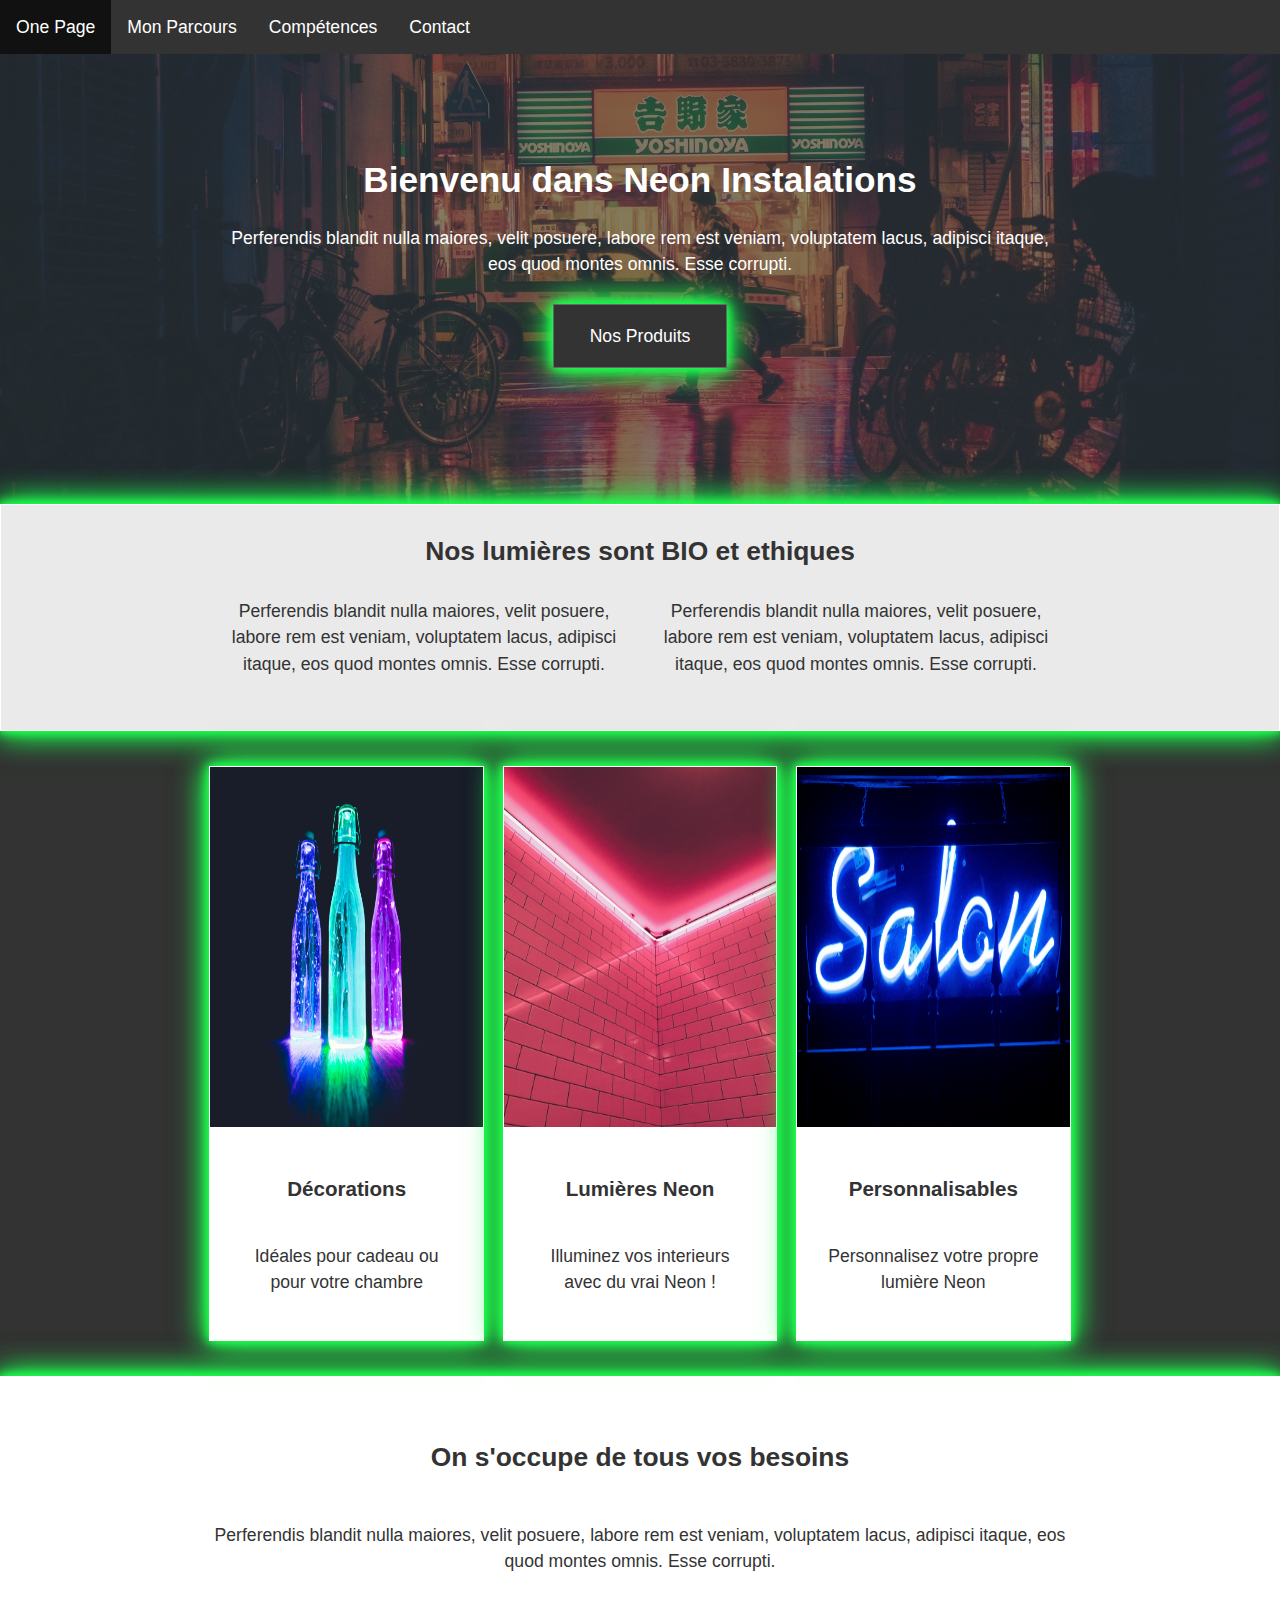
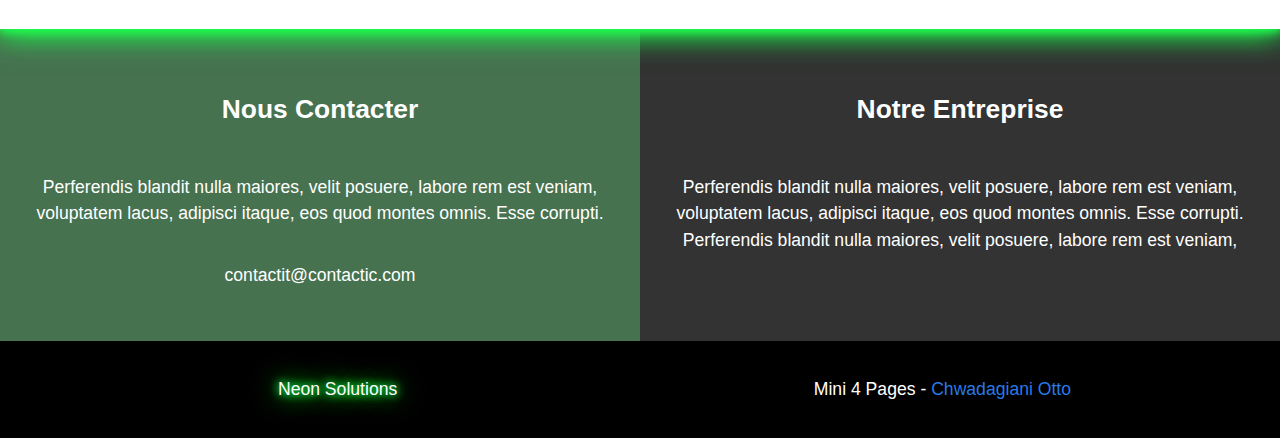
<file: Mini4pages/index.html>
<!DOCTYPE html>
<html>
<head>
    <title>Otto CHWADAGIANI - One Page</title>
    <meta charset="utf-8">
    <meta http-equiv="X-UA-Compatible" content="IE=edge">
    <meta name="viewport" content="height=device-height, width=device-width, initial-scale=1">
    <link rel="stylesheet" href="assets/style.css">
</head>
<body>
    <!--Header Showcase-->
    <nav>
        <ul>
            <li><a href="index.html">One Page</a></li>
            <li><a href="page2.html">Mon Parcours</a></li>
            <li><a href="page3.html">Compétences</a></li>
            <li><a href="contact.html">Contact</a></li>
        </ul>
    </nav>
    <header id="showcase" class="grid">
        <div class="bg-image"></div>
        <div class="content-wrap">
            <h1>Bienvenu dans Neon Instalations</h1>
            <p>Perferendis blandit nulla maiores, velit posuere, labore rem est veniam,
            voluptatem lacus, adipisci itaque, eos quod montes omnis. Esse corrupti.</p>
            <a href="#section-b" class="btn">Nos Produits</a>
        </div>
    </header>
    <!--Main Area-->
    <main id="main">
        <!--Section-A-->
        <section id="section-a" class="grid">
            <div class="content-wrap">
                <h2 class="content-title">Nos lumières sont BIO et ethiques</h2>
                <div class="content-text">
                    <p>
                    Perferendis blandit nulla maiores, velit posuere, labore rem est veniam,
                    voluptatem lacus, adipisci itaque, eos quod montes omnis. Esse corrupti.
                    Perferendis blandit nulla maiores, velit posuere, labore rem est veniam,
                    voluptatem lacus, adipisci itaque, eos quod montes omnis. Esse corrupti.
                    </p>
                </div>
            </div>
        </section>
        <!--Section-B-->
        <section id="section-b" class="grid">
            <ul>
                <li>
                    <div class="card">
                        <img src="images/bootles.jpg" alt="decorations"/>
                        <div class="card-content">
                            <h3 class="card-title">Décorations</h3>
                            <p>Idéales pour cadeau ou pour votre chambre</p>
                        </div>
                    </div>
                </li>
                <li>
                    <div class="card">
                        <img src="images/pink.jpg" alt="lumière rose"/>
                        <div class="card-content">
                            <h3 class="card-title">Lumières Neon</h3>
                            <p>Illuminez vos interieurs avec du vrai Neon !</p>
                        </div>
                    </div>
                </li>
                <li>
                    <div class="card">
                        <img src="images/blue.jpg" alt="blonde"/>
                        <div class="card-content">
                            <h3 class="card-title">Personnalisables</h3>
                            <p>Personnalisez votre propre lumière Neon</p>
                        </div>
                    </div>
                </li>
            </ul>
        </section>
        <!--Section-C-->
        <section id="section-c" class="grid">
            <div class="content-wrap">
                <h2 class="content-title">On s'occupe de tous vos besoins</h2>
                <p>Perferendis blandit nulla maiores, velit posuere, labore rem est veniam,
                voluptatem lacus, adipisci itaque, eos quod montes omnis. Esse corrupti.</p>
            </div>
        </section>
        <!--Section-D-->
        <section id="section-d" class="grid">
            <div class="box">
                <h2 class="content-title">Nous Contacter</h2>
                <p>Perferendis blandit nulla maiores, velit posuere, labore rem est veniam,
                voluptatem lacus, adipisci itaque, eos quod montes omnis. Esse corrupti.</p>
                <p>contactit@contactic.com</p>  
            </div>
            <div class="box">
                <h2 class="content-title">Notre Entreprise</h2>
                <p>Perferendis blandit nulla maiores, velit posuere, labore rem est veniam,
                voluptatem lacus, adipisci itaque, eos quod montes omnis. Esse corrupti.
                Perferendis blandit nulla maiores, velit posuere, labore rem est veniam,</p>
            </div>
        </section>
    </main>
    <!--Footer-->
    <footer id="main-footer" class="grid">
        <div class="neon">Neon Solutions</div>
        <div>Mini 4 Pages - <a href="#">Chwadagiani Otto</a></div>
    </footer>
</body>
</html>
</file>
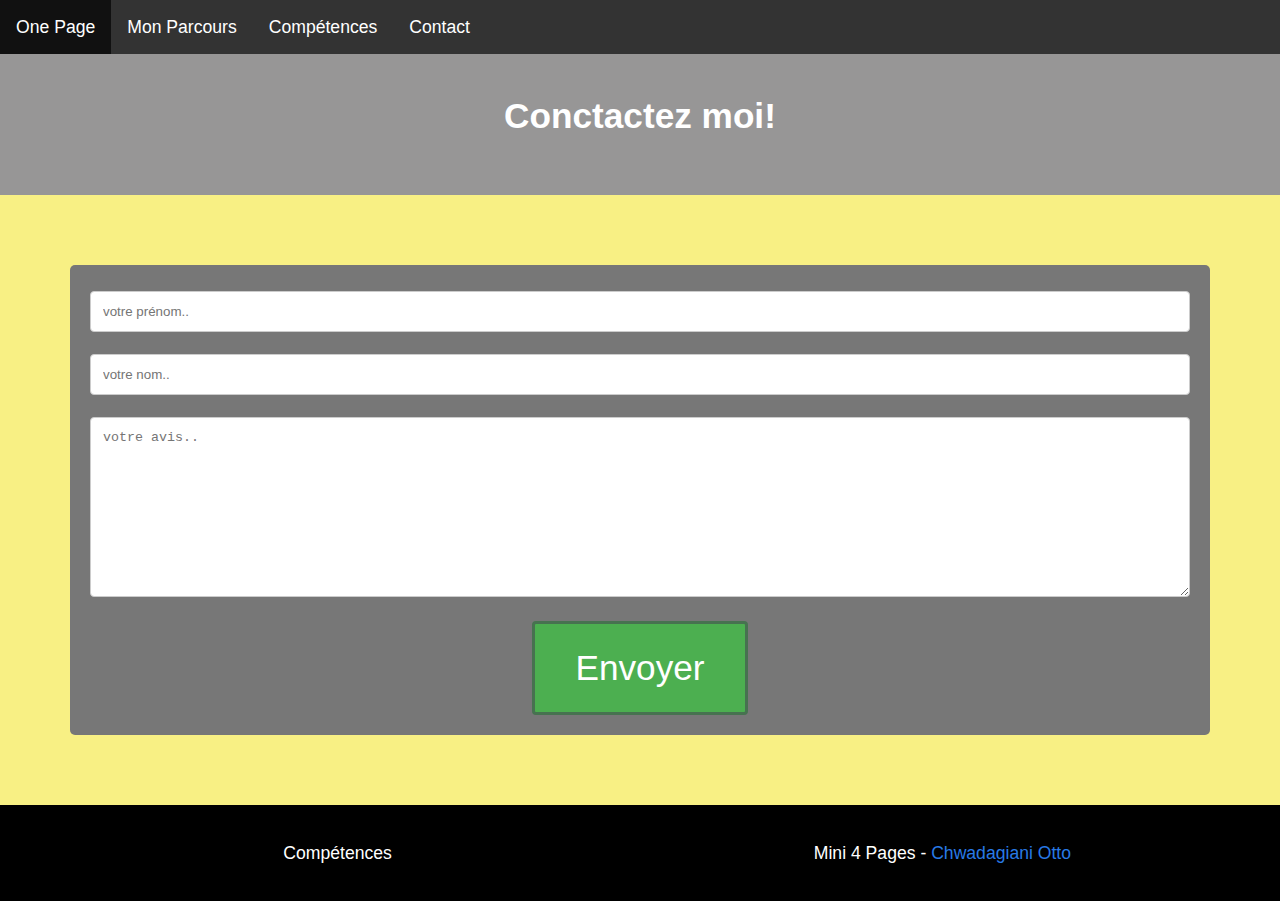
<file: Mini4pages/contact.html>
<!DOCTYPE html>
<html>
<head>
    <title>Otto CHWADAGIANI - Contact</title>
    <meta charset="utf-8">
    <meta http-equiv="X-UA-Compatible" content="IE=edge">
    <meta name="viewport" content="height=device-height, width=device-width, initial-scale=1">
    <link rel="stylesheet" href="assets/style.css">
</head>
<body id="page-contact">
    <!--Menu de n'avigation-->
    <nav>
        <ul>
            <li><a href="index.html">One Page</a></li>
            <li><a href="page2.html">Mon Parcours</a></li>
            <li><a href="page3.html">Compétences</a></li>
            <li><a href="contact.html">Contact</a></li>
        </ul>
    </nav>

    <!--L'entête-->
    <header id="section-a2" class="grid">
        <div class="content-wrap">
            <h1 class="content-title">Conctactez moi! </h1>
        </div>
    </header>
   
    <!--Main Area-->
    <main id="main">
            <div class="container">
                <form action="action_page.php">

                    <label for="fname"></label>
                    <input type="text" id="fname" name="firstname" placeholder="votre prénom..">
                
                    <label for="lname"></label>
                    <input type="text" id="lname" name="lastname" placeholder="votre nom..">
                
                    <label for="subject"></label>
                    <textarea id="subject" name="subject" placeholder="votre avis.." style="height:180px"></textarea>
                
                    <input type="submit" value="Envoyer">
                </form>
            </div>
    </main>

    <!--Footer-->
    <footer id="main-footer" class="grid">
        <div>Compétences</div>
        <div>Mini 4 Pages - <a href="#">Chwadagiani Otto</a></div>
    </footer>
</body>
</html>
</file>
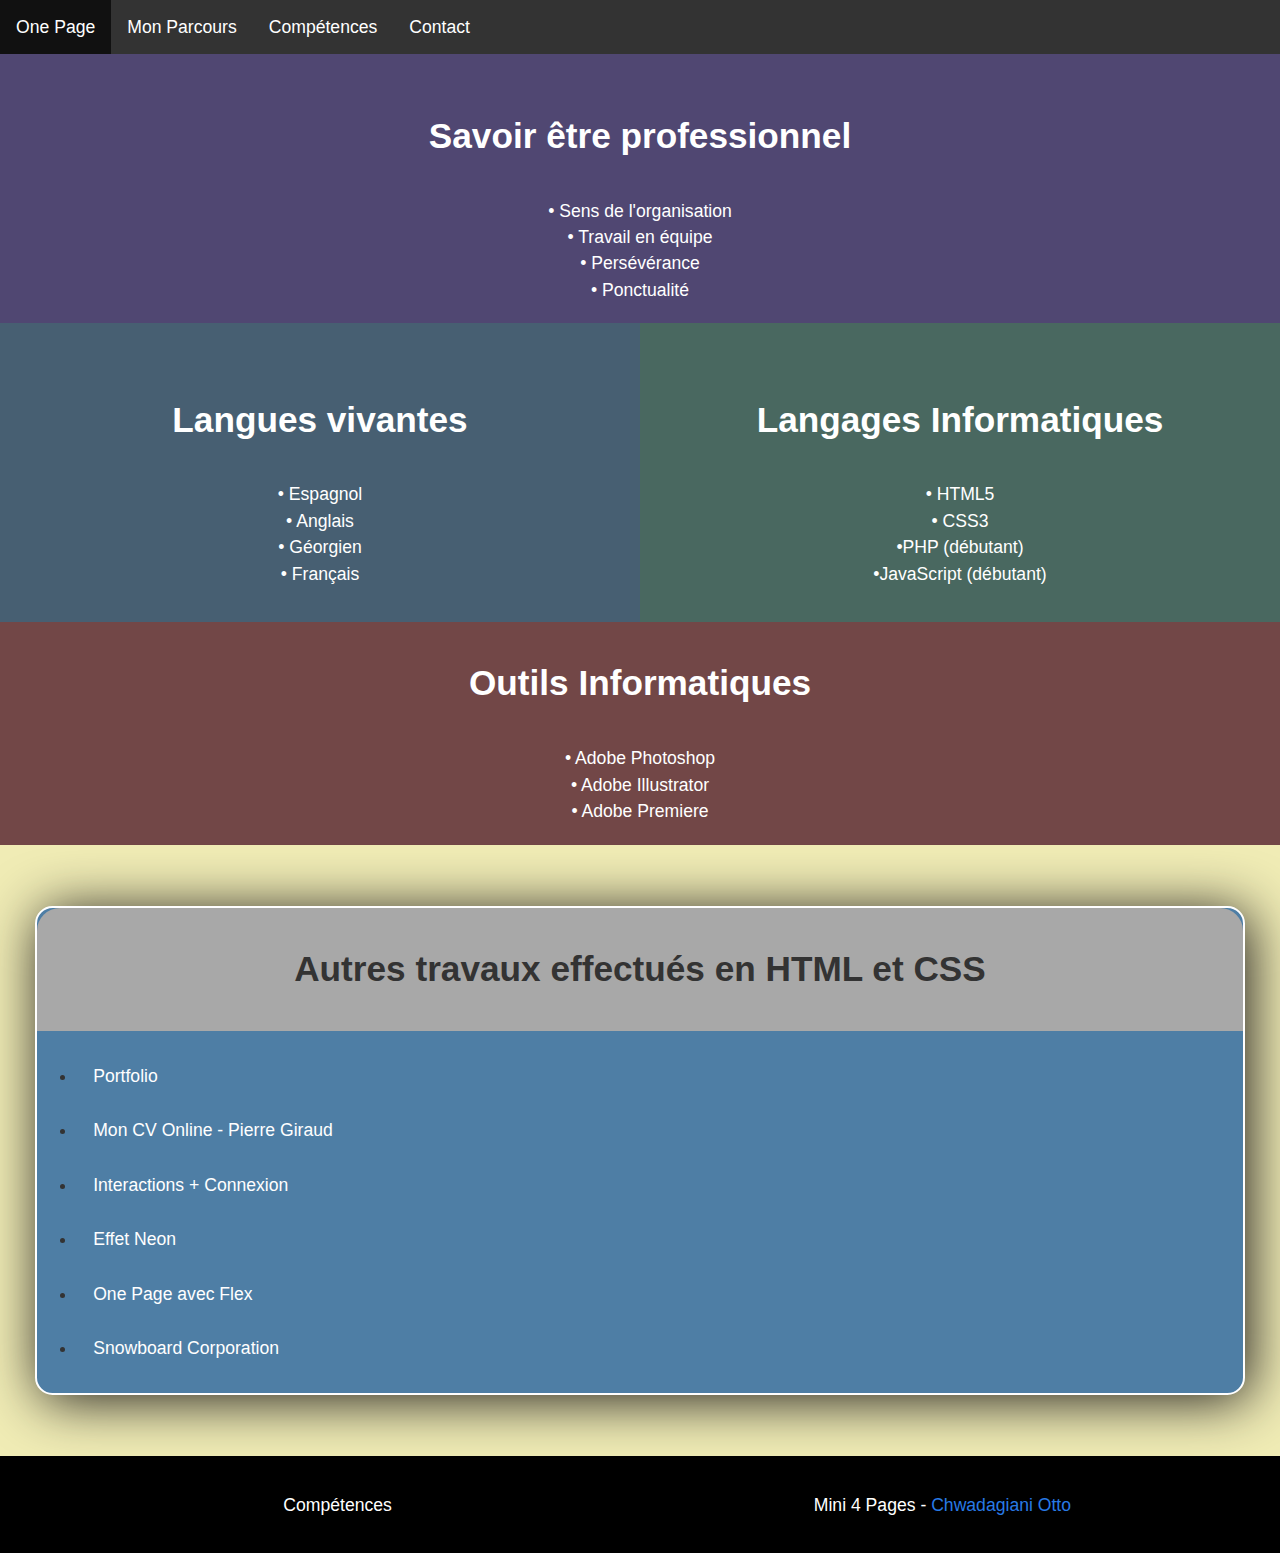
<file: Mini4pages/page3.html>
<!DOCTYPE html>
<html>
<head>
    <title>Otto CHWADAGIANI - CV</title>
    <meta charset="utf-8">
    <meta http-equiv="X-UA-Compatible" content="IE=edge">
    <meta name="viewport" content="height=device-height, width=device-width, initial-scale=1">
    <link rel="stylesheet" href="assets/style.css">
</head>
<body id="page-cv">
    <!--Menu de navigation-->
    <nav>
        <ul>
            <li><a href="index.html">One Page</a></li>
            <li><a href="page2.html">Mon Parcours</a></li>
            <li><a href="page3.html">Compétences</a></li>
            <li><a href="contact.html">Contact</a></li>
        </ul>
    </nav>

    <!--Main Area-->
    <main id="main">
        <section id="section-cv">
            <div class="content-wrap">
                <h1>Savoir être professionnel</h1>
                <ul>
                    <li>• Sens de l'organisation</li>
                    <li>• Travail en équipe</li>
                    <li>• Persévérance</li>
                    <li>• Ponctualité</li>
                </ul>
            </div>
        </section>
        <section id="section-cv" class="grid">
            <div class="box">
                <h1>Langues vivantes</h1>
                <ul>
                    <li>• Espagnol</li>
                    <li>• Anglais</li>
                    <li>• Géorgien</li>
                    <li>• Français</li>
                </ul>
            </div>
            <div class="box">
                <h1>Langages Informatiques</h1>
                <ul>
                    <li>• HTML5</li>
                    <li>• CSS3</li>
                    <li>•PHP (débutant)</li>
                    <li>•JavaScript (débutant)</li>
                </ul>
            </div>
        </section>
        <section id="section-cv2">
            <div class="content-wrap2">
                <h1>Outils Informatiques</h1>
                <ul>
                    <li>• Adobe Photoshop</li>
                    <li>• Adobe Illustrator</li>
                    <li>• Adobe Premiere</li>
                </ul>
            </div>
        </section>
        <section id="section-travaux">
            <div class="travaux">
                <h1>Autres travaux effectués en HTML et CSS</h1>
                <ul>
                    <li><a href="autres_pages/portfolio_orange/index.html">Portfolio</a></li>
                    <li><a href="autres_pages/cv_pg/index.html">Mon CV Online - Pierre Giraud</a></li>
                    <li><a href="autres_pages/interaction_conexion/index.html">Interactions + Connexion</a></li>
                    <li><a href="autres_pages/neon/neon.html">Effet Neon</a></li>
                    <li><a href="autres_pages/lab_template/flex.html">One Page avec Flex</a></li>
                    <li><a href="autres_pages/snowboard/index.html">Snowboard Corporation</a></li>
                </ul>
            </div>
        </section>
    </main>


    <!--Footer-->
    <footer id="main-footer" class="grid">
        <div>Compétences</div>
        <div>Mini 4 Pages - <a href="#">Chwadagiani Otto</a></div>
    </footer>
</body>
</html>
</file>
<file: Mini4pages/assets/style.css>
/*  1) Style de base
===================================================================================================================
*/

body{
    margin: 0;
    font-family: Arial, Helvetica, sans-serif;
    background: #333;
    color: #fff;
    font-size: 1.1em;
    line-height: 1.5;
    text-align: center;
}

img{
    display: block;
    width: 100%;
    height: 40vh;
}

h1, h2, h3{
    margin: 0;
    padding: 1em 0;
}

p{
    margin: 0;
    padding: 1em 0;
}

.btn{
    transition: 0.2s;
    display: inline-block;
    background: #333;
    color: #FFF;
    text-decoration: none;
    padding: 1em 2em;
    border: 1px solid #666;
    margin: 0.5em 0;
    box-shadow: 0 0 10px #1eff4e, 0 0 30px #1eff4e, 0 0 10px #1eff4e, 0 0 30px #1eff4e;
}

.btn:hover{
    background: #eaeaea;
    color: #333;
    transition: 0.2s;
}

/*  2) Header Showcase
===================================================================================================================
*/

#showcase {
    min-height: 450px;
    color: #fff;
    text-align: center;
}

nav ul{
    list-style-type: none;
    list-style: none;
    margin: 0;
    padding: 0;
    background-color: #333;
}


li a{
    display: block;
    color: #fff;
    padding: 14px 16px;
    text-decoration: none;
}

li a:hover{
    background-color: #111;
}

/*  3) Images
===================================================================================================================
*/

#showcase .bg-image {
    position: absolute;
    background: #333 url("../images/asia.jpg");
    background-position: center;
    background-repeat: no-repeat;
    background-size: cover;
    width: 100%;
    height: 450px;
    z-index: -1;
    opacity: 0.4;
}

#showcase .bg-image2 {
    position: absolute;
    background: #333 url("../images/couture.jpg");
    background-position: center;
    background-repeat: no-repeat;
    background-size: cover;
    width: 100%;
    height: 450px;
    z-index: -1;
    opacity: 0;
    transition: all 0.7s;
}

#showcase .bg-image3 {
    position: absolute;
    background: #333 url("../images/college.jpg");
    background-position: center;
    background-repeat: no-repeat;
    background-size: cover;
    width: 100%;
    height: 450px;
    z-index: -1;
    opacity: 0;
    transition: all 0.7s;
}

#showcase .bg-image4 {
    position: absolute;
    background: #333 url("../images/orientation.jpg");
    background-position: center;
    background-repeat: no-repeat;
    background-size: cover;
    width: 100%;
    height: 450px;
    z-index: -1;
    opacity: 0;
    transition: all 0.7s;
}

#showcase .bg-image5 {
    position: absolute;
    background: #333 url("../images/buroscope.jpg");
    background-position: bottom;
    background-repeat: no-repeat;
    background-size: cover;
    width: 100%;
    height: 450px;
    z-index: -1;
    opacity: 0;
    transition: all 0.7s;
}

#showcase .bg-image6 {
    position: absolute;
    background: #333 url("../images/codecademie.jpg");
    background-position: bottom;
    background-repeat: no-repeat;
    background-size: cover;
    width: 100%;
    height: 450px;
    z-index: -1;
    opacity: 0;
    transition: all 0.7s;
}

#showcase:hover .bg-image2 {
    opacity: 0.4;
    transition: all 0.7s;
}

#showcase:hover .bg-image3 {
    opacity: 0.4;
    transition: all 0.7s;
}

#showcase:hover .bg-image4 {
    opacity: 0.4;
    transition: all 0.7s;
}

#showcase:hover .bg-image5 {
    opacity: 0.4;
    transition: all 0.7s;
}

#showcase:hover .bg-image6 {
    opacity: 0.4;
    transition: all 0.7s;
}


#showcase h1{
    padding-top: 100px;
    padding-bottom: 0;
}

#showcase .content-wrap,
#section-a .content-wrap {
    padding: 0 2vw;
}

/*  4) Section-A
===================================================================================================================
*/
#section-a {
    background: #eaeaea;
    border: 1px solid #fff;
    box-shadow: 0 0 10px #1eff4e, 0 0 30px #1eff4e, 0 0 10px #1eff4e, 0 0 30px #1eff4e;
    color: #333;
    padding-bottom: 2em;
}

#section-a2 {
    background: #eaeaea;
    border: 1px solid #fff;
    color: #333;
    padding-bottom: 1em;  
}

/*  5) Section-B
===================================================================================================================
*/

#section-b{
    padding: 2em 1em 1em;
}

#section-b ul{
    list-style: none;
    margin: 0;
    padding: 0;
}

#section-b li{
    margin-bottom: 1em;
    background: #fff;
    color: #333;
    border: 1px solid #fff;
    box-shadow: 0 0 10px #1eff4e, 0 0 30px #1eff4e, 0 0 10px #1eff4e, 0 0 30px #1eff4e;
}

.card-content{
    padding: 1.5em;
}

/*  6) Section-C
===================================================================================================================
*/

#section-c {
    border: 1px solid #fff;
    box-shadow: 0 0 10px #1eff4e, 0 0 30px #1eff4e, 0 0 10px #1eff4e, 0 0 30px #1eff4e;
    z-index: 2;
    background: #fff;
    color: #333;
    padding: 2em;
}

/*  7) Section-D
===================================================================================================================
*/

#section-d .box {
    padding: 2em;
    color: #fff;
}

#section-d .box:first-child {
    background: #477250;
}

/*  8) Footer
===================================================================================================================
*/

#main-footer{
    padding: 2em;
    background: #000;
    color: #fff;
    text-align: center;
}

#main-footer a{
    text-decoration: none;
    color: rgb(40, 122, 230);
}

.neon{
    text-shadow: 0 0 10px #1eff4e, 0 0 30px #1eff4e, 0 0 10px #1eff4e, 0 0 30px #1eff4e;
}

/*  9) Media Querys
===================================================================================================================
*/

@media(min-width: 700px) {
    #imgmail img {
        width: 120px;
        height: 120px;
        display: initial;
        position: absolute;
        left: 45%;
        top: 23%;
        z-index: 2;
        float: center;
    }
}
@media(max-width: 700px){
    #imgmail img {
        width: 120px;
        height: 120px;
        display: initial;
        position: absolute;
        left: 45%;
        top: 23%;
        z-index: 2;
        float: center;
        display: none;
    }
}

@media(min-width: 700px) {
    .grid{
        display: grid;
        grid-template-columns: 1fr repeat(2, minmax(auto, 25em)
        ) 1fr;
    }

    nav ul{
        display: flex;
    }

    #section-a .content-text{
        columns: 2;
        column-gap: 2em;
    }

    #section-a .content-text p{
        padding-top: 0;
    }


    .content-wrap, #section-b ul {
        grid-column: 2/4;
    }

    .box{
        z-index: -1;
    }

    .box, #main-footer div {
        grid-column: span 2;
    }

    #section-b ul{
        display: flex;
        justify-content: space-around;
    }

    #section-b li{
        width: 31%;
    }
}

/*  10) Page 2 - Mon Parcours
===================================================================================================================
*/

#liens_internes {
    display: flex;
    list-style-type: none;
    background-color: rgb(32, 168, 116);
    margin:0;
    padding: 0;
    position: sticky;
    width: 100%;
}

.sticky {
    position: fixed;
    top: 0;
    width: 100%;
}
  
.sticky + #main {
     padding-top: 60px;
}

/*  11) Page 3 - Mes Compétences
===================================================================================================================
*/

#page-cv{
    background: #f0ecb5;
}

#section-cv .content-wrap {
    background: #504772;
    text-align: center;
    padding: 20px;
    transition: all .3s;
}

#section-cv .content-wrap:hover {
    background: #904b9e;
    text-align: center;
    padding: 20px;
    transition: all .3s;
}

#section-cv2 .content-wrap2 {
    background-color: #724747;
    padding: 0 2vw;
    text-align: center;
    padding-bottom: 20px;
    transition: all .3s;
}

#section-cv2 .content-wrap2:hover {
    background-color: #af4444;
    transition: all .3s;
}

#section-cv .box {
    padding: 2em;
    color: #fff;
}

#section-cv .box:first-child {
    background: #475f72;
    transition: all .3s;
}

#section-cv:hover .box:first-child {
    background: #4e7ea5;
    transition: all .3s;
}

#section-cv .box:last-child {
    background: #496860;
    transition: all .3s;
}

#section-cv:hover .box:last-child {
    background: #55b96e;
    transition: all .3s;
}

#section-cv ul,
#section-cv2 ul{
    list-style-type: none;
    margin: 0;
    padding: 0;
}

#section-travaux .travaux h1 {
    background-color: #a8a8a8;
    border-radius: 0.65em 0.65em 0 0;
}

#section-travaux .travaux ul {
    text-align: left;
}

#section-travaux .travaux {
    color: #333;
    margin: 3.5em 2em;
    border: solid 2px white;
    border-radius: 1em;
    background: #4e7ea5;
    box-shadow: 5px 5px 55px #1f1c1c;
}

/*  12) Page 4 - Conctact
===================================================================================================================
*/

#section-a2 {
    background: rgb(151, 150, 150);
    border: none;
    color: #FFF;
}


/* Style inputs with type="text", select elements and textareas */
input[type=text], select, textarea {
    width: 100%;
    padding: 12px; 
    border: 1px solid #ccc; 
    border-radius: 4px; 
    box-sizing: border-box;
    margin-top: 6px; 
    margin-bottom: 16px; 
    resize: vertical 
  }
  
  /* Style the submit button with a specific background color etc */
  input[type=submit] {
    background-color: #4CAF50;
    color: white;
    padding: 24px 40px;
    border: solid;
    border-color: #477250;
    border-radius: 4px;
    cursor: pointer;
    font-size: 2em;
  }
  
  /* When moving the mouse over the submit button, add a darker green color */
  input[type=submit]:hover {
    background-color: #45a049;
  }
  
  /* Add a background color and some padding around the form */
  .container {
    border-radius: 5px;
    background-color: #777;
    padding: 20px;
    margin: 70px;
  }

#page-contact {
    background: #f8f084;
}
</file>
